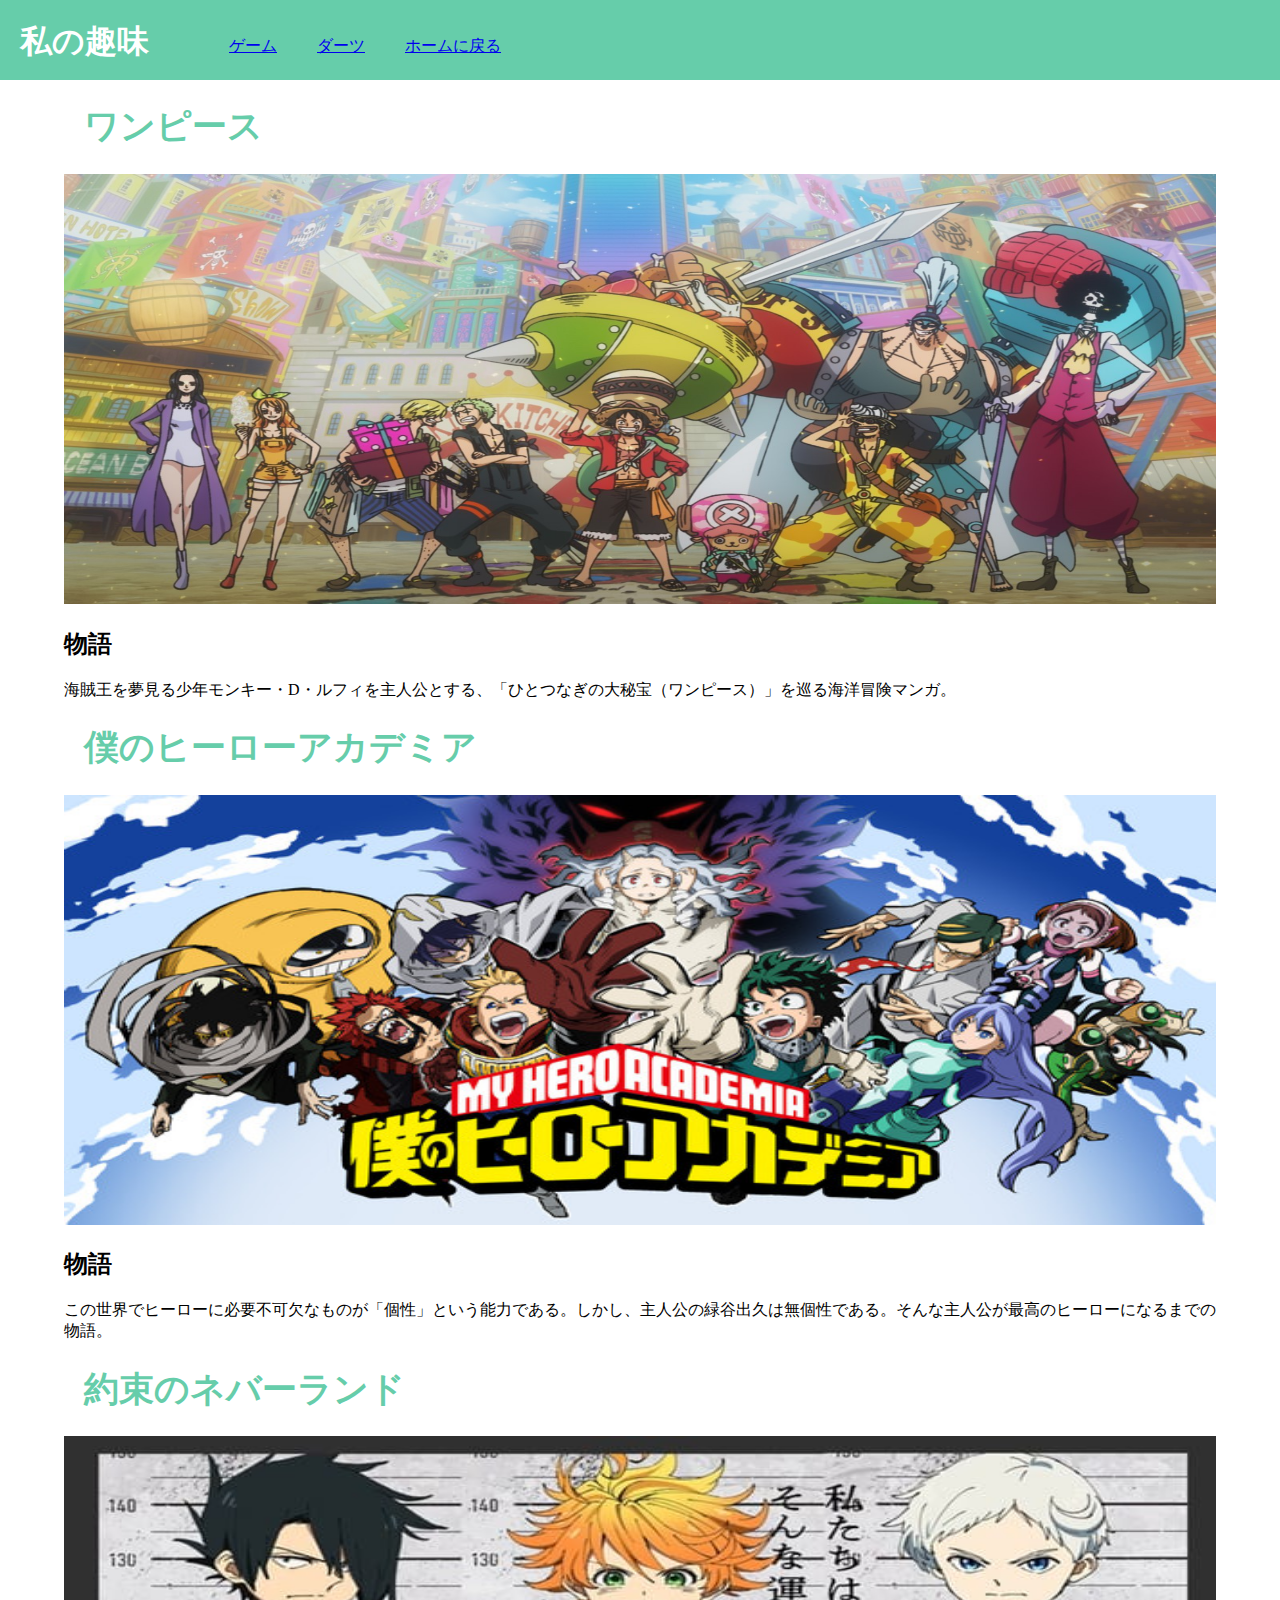
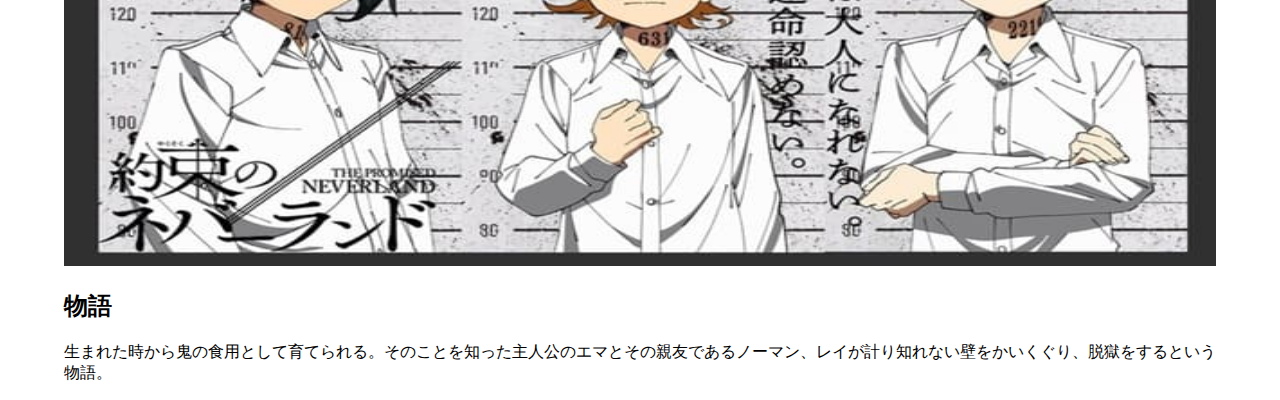
<file: Webサイト制作＿関海知瑠/comics.html>
<!DOCTYPE html>
<html lang="ja">
<head>
    <meta charset="UTF-8">
    <meta name="viewport" content="width=device-width, initial-scale=1.0">
    <link rel="icon" href="gamefabicon.png">
    <title>マンガ</title>
    <link rel="stylesheet" href="css/style.css">
    <script type="text/javascript" src="http://ajax.googleapis.com/ajax/libs/jquery/1.10.1/jquery.min.js"></script>
</head>
<body>
    <header>
        <h1>私の趣味</h1>
        <ul id="list">
            <a href="game.html"><li class="list-item">ゲーム</li></a>
            <a href="darts.html"><li class="list-item">ダーツ</li></a>
            <a href="index.html"><li class="list-item">ホームに戻る</li></a>
        </ul>
    </header>

    <section>
        <div id="comics">
            <h1>ワンピース</h1>
            <img id="oneimg" src="imge/onepiece.jpg" alt="">
            <h2>物語</h2>
            <p>
                海賊王を夢見る少年モンキー・D・ルフィを主人公とする、「ひとつなぎの大秘宝（ワンピース）」を巡る海洋冒険マンガ。
            </p>

            <h1>僕のヒーローアカデミア</h1>
            <img id="heroimg" src="imge/hero.jpg" alt="">
            <h2>物語</h2>
            <p>
                この世界でヒーローに必要不可欠なものが「個性」という能力である。しかし、主人公の緑谷出久は無個性である。そんな主人公が最高のヒーローになるまでの物語。
            </p>

            <h1>約束のネバーランド</h1>
            <img id="neverimg" src="imge/neverland.jpg" alt="">
            <h2>物語</h2>
            <p>
                生まれた時から鬼の食用として育てられる。そのことを知った主人公のエマとその親友であるノーマン、レイが計り知れない壁をかいくぐり、脱獄をするという物語。
            </p>
            
        </div>
    </section>
    <p class="pagetop"><a href="#wrap">▲</a></p>
    <script src="script.js"></script>
    
</body>
</html>
</file>
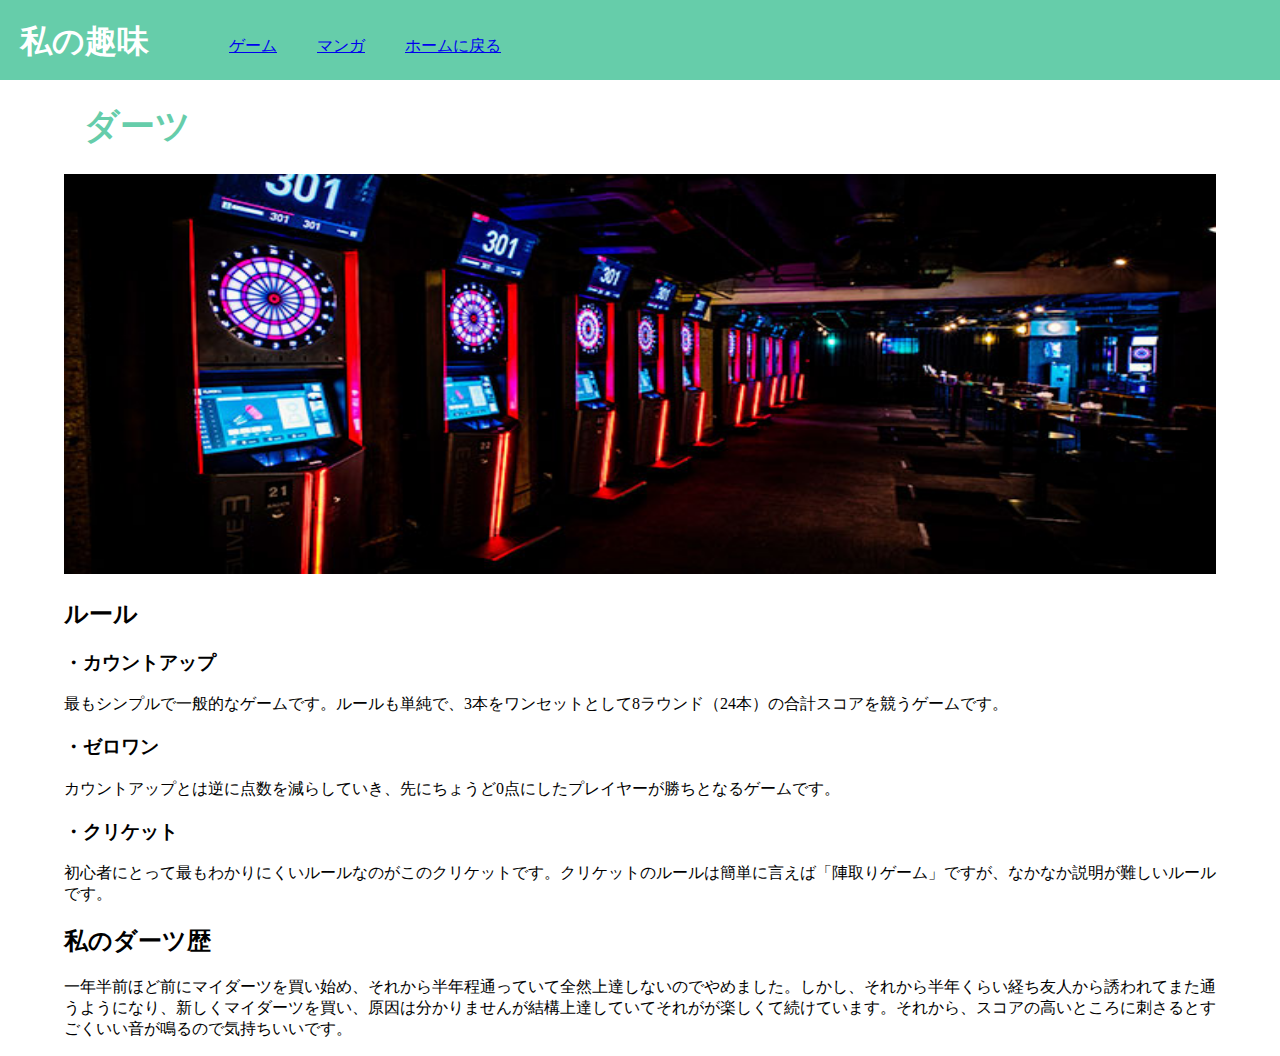
<file: Webサイト制作＿関海知瑠/darts.html>
<!DOCTYPE html>
<html lang="ja">
<head>
    <meta charset="UTF-8">
    <meta name="viewport" content="width=device-width, initial-scale=1.0">
    <link rel="icon" href="gamefabicon.png">
    <title>ダーツ</title>
    <link rel="stylesheet" href="css/style.css">
    <script type="text/javascript" src="http://ajax.googleapis.com/ajax/libs/jquery/1.10.1/jquery.min.js"></script>
</head>
<body>
    <header>
        <h1>私の趣味</h1>
        <ul id="list">
            <a href="game.html"><li class="list-item">ゲーム</li></a>
            <a href="comics.html"><li class="list-item">マンガ</li></a>
            <a href="index.html"><li class="list-item">ホームに戻る</li></a>
        </ul>
    </header>

    <section>
        <div id="darts">
            <h1>ダーツ</h1>
            <img src="imge/darts.jpg" alt="">
            <h2>ルール</h2>
            <h3>・カウントアップ</h3>
            <p>
                最もシンプルで一般的なゲームです。ルールも単純で、3本をワンセットとして8ラウンド（24本）の合計スコアを競うゲームです。
            </p>
            <h3>・ゼロワン</h3>
            <p>
                カウントアップとは逆に点数を減らしていき、先にちょうど0点にしたプレイヤーが勝ちとなるゲームです。
            </p>
            <h3>・クリケット</h3>
            <p>
                初心者にとって最もわかりにくいルールなのがこのクリケットです。クリケットのルールは簡単に言えば「陣取りゲーム」ですが、なかなか説明が難しいルールです。
            </p>

            <h2>私のダーツ歴</h2>
            <p>
                一年半前ほど前にマイダーツを買い始め、それから半年程通っていて全然上達しないのでやめました。しかし、それから半年くらい経ち友人から誘われてまた通うようになり、新しくマイダーツを買い、原因は分かりませんが結構上達していてそれがが楽しくて続けています。それから、スコアの高いところに刺さるとすごくいい音が鳴るので気持ちいいです。 
            </p>
        </div>
    </section>
    <p class="pagetop"><a href="#wrap">▲</a></p>
    <script src="script.js"></script>
</body>
</html>
</file>
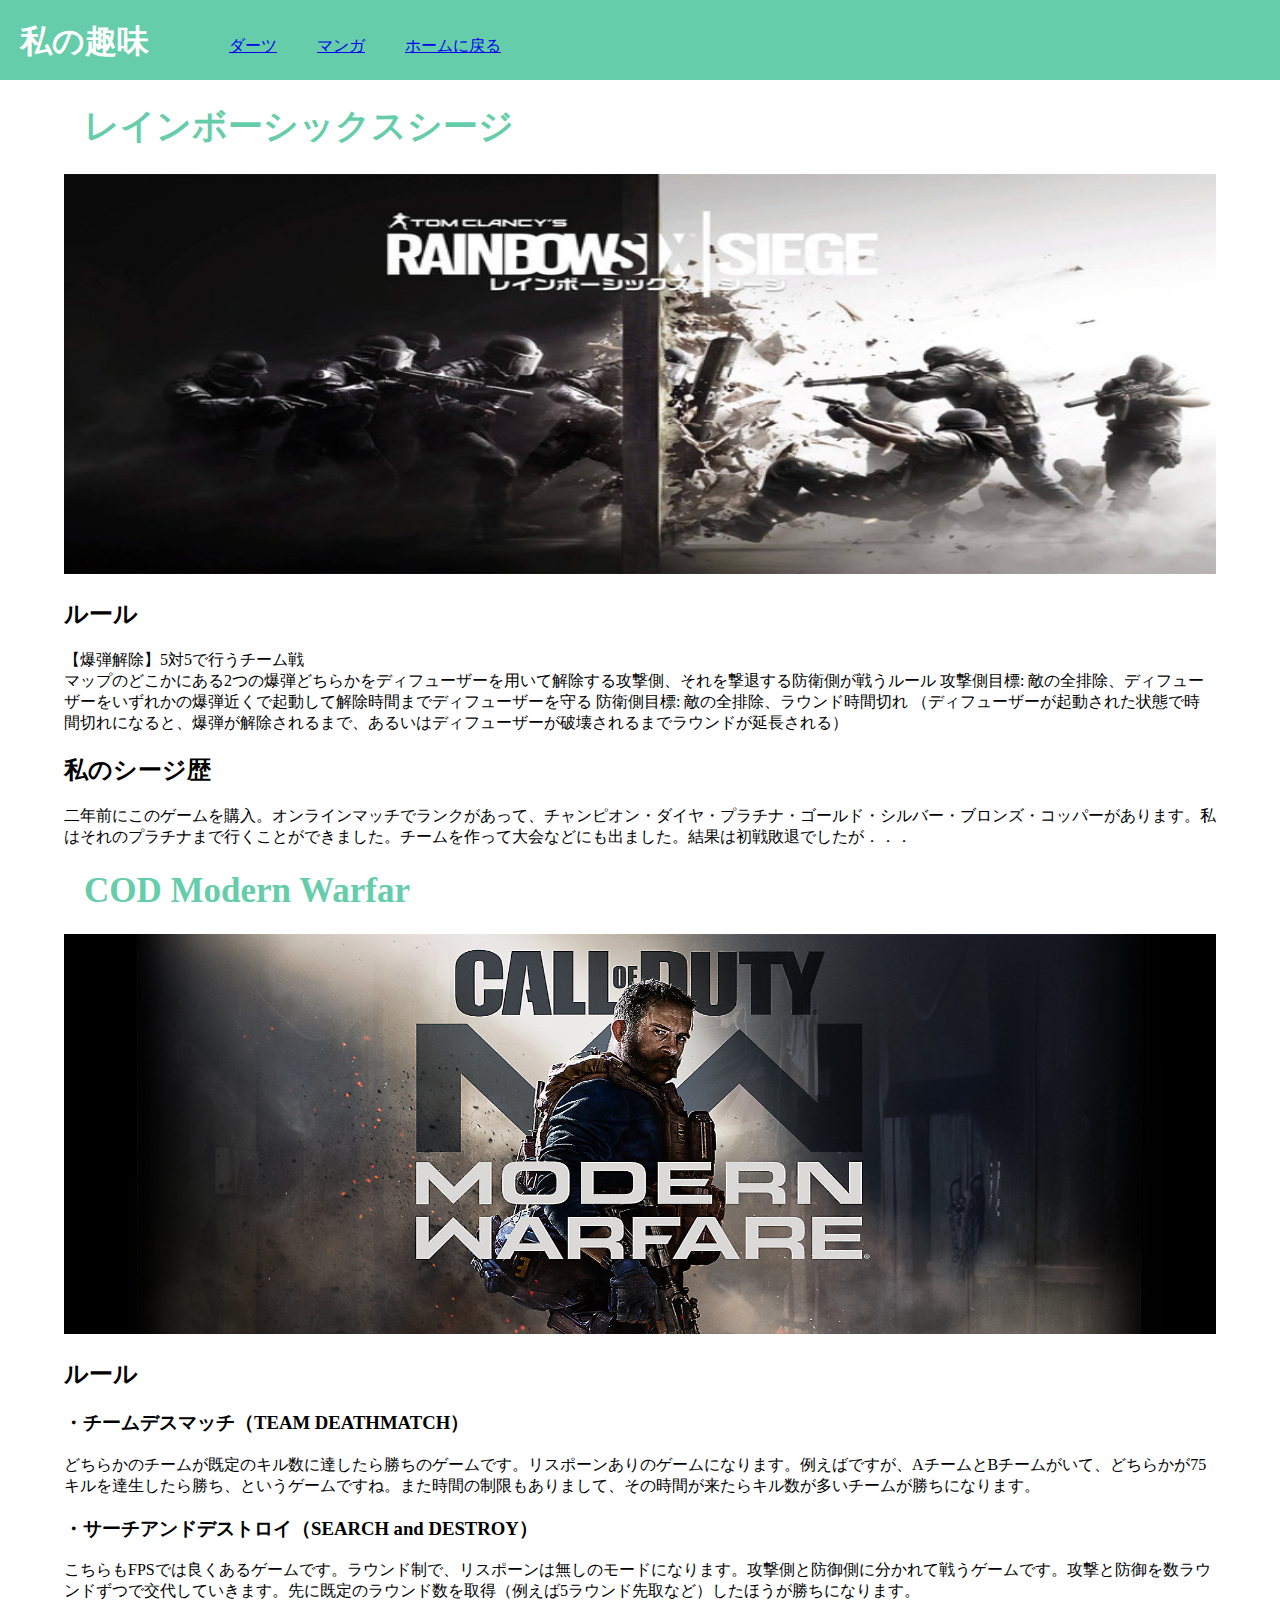
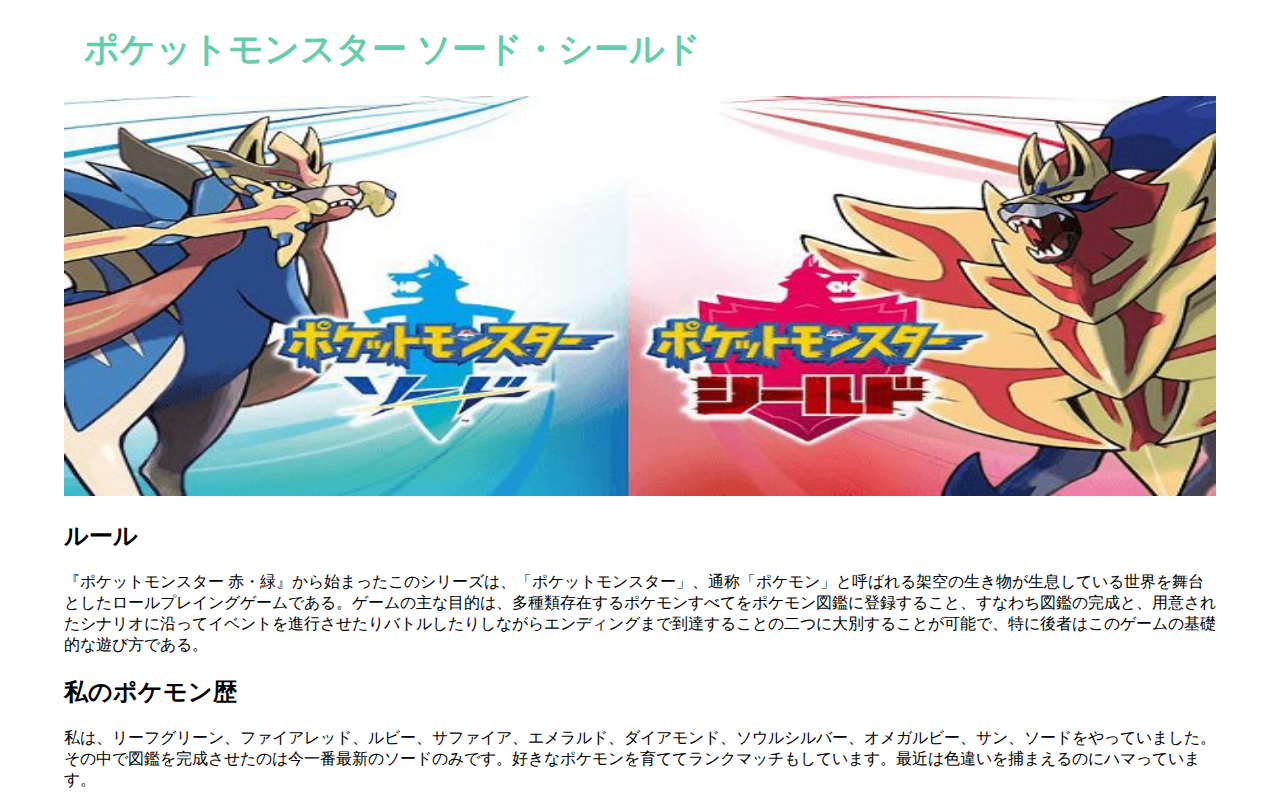
<file: Webサイト制作＿関海知瑠/game.html>
<!DOCTYPE html>
<html lang="ja">
<head>
    <meta charset="UTF-8">
    <meta name="viewport" content="width=device-width, initial-scale=1.0">
    <link rel="icon" href="gamefabicon.png">
    <title>ゲーム</title>
    <link rel="stylesheet" href="css/style.css">
    <script type="text/javascript" src="http://ajax.googleapis.com/ajax/libs/jquery/1.10.1/jquery.min.js"></script>
</head>
<body>
    <header>
        <h1>私の趣味</h1>
        <ul id="list">
            <a href="darts.html"><li class="list-item">ダーツ</li></a>
            <a href="comics.html"><li class="list-item">マンガ</li></a>
            <a href="index.html"><li class="list-item">ホームに戻る</li></a>
        </ul>
    </header>
    <section>
        <div class="game">
            <h1>レインボーシックスシージ</h1>
            <img src="imge/rainbow.jpg" alt="">
            <h2>ルール</h2>
            <p>【爆弾解除】5対5で行うチーム戦<br>マップのどこかにある2つの爆弾どちらかをディフューザーを用いて解除する攻撃側、それを撃退する防衛側が戦うルール
                攻撃側目標: 敵の全排除、ディフューザーをいずれかの爆弾近くで起動して解除時間までディフューザーを守る
                防衛側目標: 敵の全排除、ラウンド時間切れ
                （ディフューザーが起動された状態で時間切れになると、爆弾が解除されるまで、あるいはディフューザーが破壊されるまでラウンドが延長される）
            </p>
            <h2>私のシージ歴</h2>
            <p>二年前にこのゲームを購入。オンラインマッチでランクがあって、チャンピオン・ダイヤ・プラチナ・ゴールド・シルバー・ブロンズ・コッパーがあります。私はそれのプラチナまで行くことができました。チームを作って大会などにも出ました。結果は初戦敗退でしたが．．．
            </p>
        </div>
    </section>

    <section>
        <div class="game">
            <h1>COD Modern Warfar</h1>
            <img src="imge/COD.jpg" alt="">
            <h2>ルール</h2>
            <h3>・チームデスマッチ（TEAM DEATHMATCH）</h3>
            <p>
                どちらかのチームが既定のキル数に達したら勝ちのゲームです。リスポーンありのゲームになります。例えばですが、AチームとBチームがいて、どちらかが75キルを達生したら勝ち、というゲームですね。また時間の制限もありまして、その時間が来たらキル数が多いチームが勝ちになります。
            </p>
            <h3>・サーチアンドデストロイ（SEARCH and DESTROY）</h3>
            <p>
                こちらもFPSでは良くあるゲームです。ラウンド制で、リスポーンは無しのモードになります。攻撃側と防御側に分かれて戦うゲームです。攻撃と防御を数ラウンドずつで交代していきます。先に既定のラウンド数を取得（例えば5ラウンド先取など）したほうが勝ちになります。
            </p>
        </div>
    </section>

    <section>
        <div class="game">
            <h1>ポケットモンスター ソード・シールド</h1>
            <img src="imge/pokemon.jpg" alt="">
            <h2>ルール</h2>
            <p>
                『ポケットモンスター 赤・緑』から始まったこのシリーズは、「ポケットモンスター」、通称「ポケモン」と呼ばれる架空の生き物が生息している世界を舞台としたロールプレイングゲームである。ゲームの主な目的は、多種類存在するポケモンすべてをポケモン図鑑に登録すること、すなわち図鑑の完成と、用意されたシナリオに沿ってイベントを進行させたりバトルしたりしながらエンディングまで到達することの二つに大別することが可能で、特に後者はこのゲームの基礎的な遊び方である。
            </p>
            <h2>私のポケモン歴</h2>
            <p>私は、リーフグリーン、ファイアレッド、ルビー、サファイア、エメラルド、ダイアモンド、ソウルシルバー、オメガルビー、サン、ソードをやっていました。
                その中で図鑑を完成させたのは今一番最新のソードのみです。好きなポケモンを育ててランクマッチもしています。最近は色違いを捕まえるのにハマっています。
            </p>
        </div>
    </section>
    <p class="pagetop"><a href="#wrap">▲</a></p>
    <script src="script.js"></script>
</body>
</html>
</file>
<file: Webサイト制作＿関海知瑠/css/style.css>
html,body {
    margin: 0;
}
header {
    height: 60px;
    background-color: #66cdaa;
    padding-top: 20px;
    /* display: flex;
    flex-direction: row; */
}

header h1 {
    display: inline;
    float: left;
    /* top: 10px; */
    margin: 0 20px;
    color: white;
}

header #list {
    margin-right: auto;
    text-align: right;
    display: flex;
    flex-direction: row;
}

.list-item {
    list-style: none;
    margin: 0 20px;
}

#title {
    text-align: center;
    font-size: 35px;
    color: #66cdaa;
}

.contents {
    width: 90%;
    box-shadow: 2px 2px 2px gray;
    border-radius: 5px;
    border: 2px solid #66cdaa;
    margin: 20px auto;
}

section h1 {
    color: #66cdaa;
    margin-left: 20px; 
}

.game {
    /* background-repeat: no-repeat; */
    margin: 0 auto;
    width: 90%;
}

.game img {
    width: 100%;
    height: 400px;
}

.game h1, #darts h1, #comics h1 {
    font-size: 35px;
    color: #66cdaa;
}

#darts img {
    width: 100%;
    height: 400px;
}

#darts, #comics {
    margin: 0 auto;
    width: 90%;
}

#oneimg {
    width: 100%;
    height: 430px;
}
#heroimg {
    width: 100%;
    height: 430px;
}
#neverimg {
    width: 100%;
    height: 430px;
}


.pagetop {
    display: none;
    position: fixed;
    bottom: 30px;
    right: 15px;
}
.pagetop a {
    display: block;
    background-color: #ccc;
    text-align: center;
    color: #222;
    font-size: 12px;
    padding: 5px 10px;
    text-decoration: none;
    filter:alpha(opacity=50);
    -moz-opacity: 0.5;
    opacity: 0.5;
}
.pagetop a:hover {
    display: block;
    background-color: #b2d1fb;
    text-align: center;
    color: #fff;
    font-size: 12px;
    text-decoration: none;
    padding:5px 10px;
    filter:alpha(opacity=50);
    -moz-opacity: 0.5;
    opacity: 0.5;
}

.viewer {
    margin: 0 auto;
    width: 100%;
    height: 600px;
    text-align: left;
    overflow: hidden;
}
     
.viewer ul {
    width: 100%;
    height: 600px;
    text-align: left;
    overflow: hidden;
    position: relative;
}
     
.viewer ul li {
    top: 0;
    left: 0;
    width: 100%;
    height: 600px;
    display: none;
    position: absolute;
}

.viewer img {
    width: 100%;
    height: 550px;
}
    

.scroll-animation-obj {
    opacity: 0;
    transition: all 0.5s ease 0.5s;
}

.scroll-animation-left {
    transform: translate(-120px,0);
}
</file>
